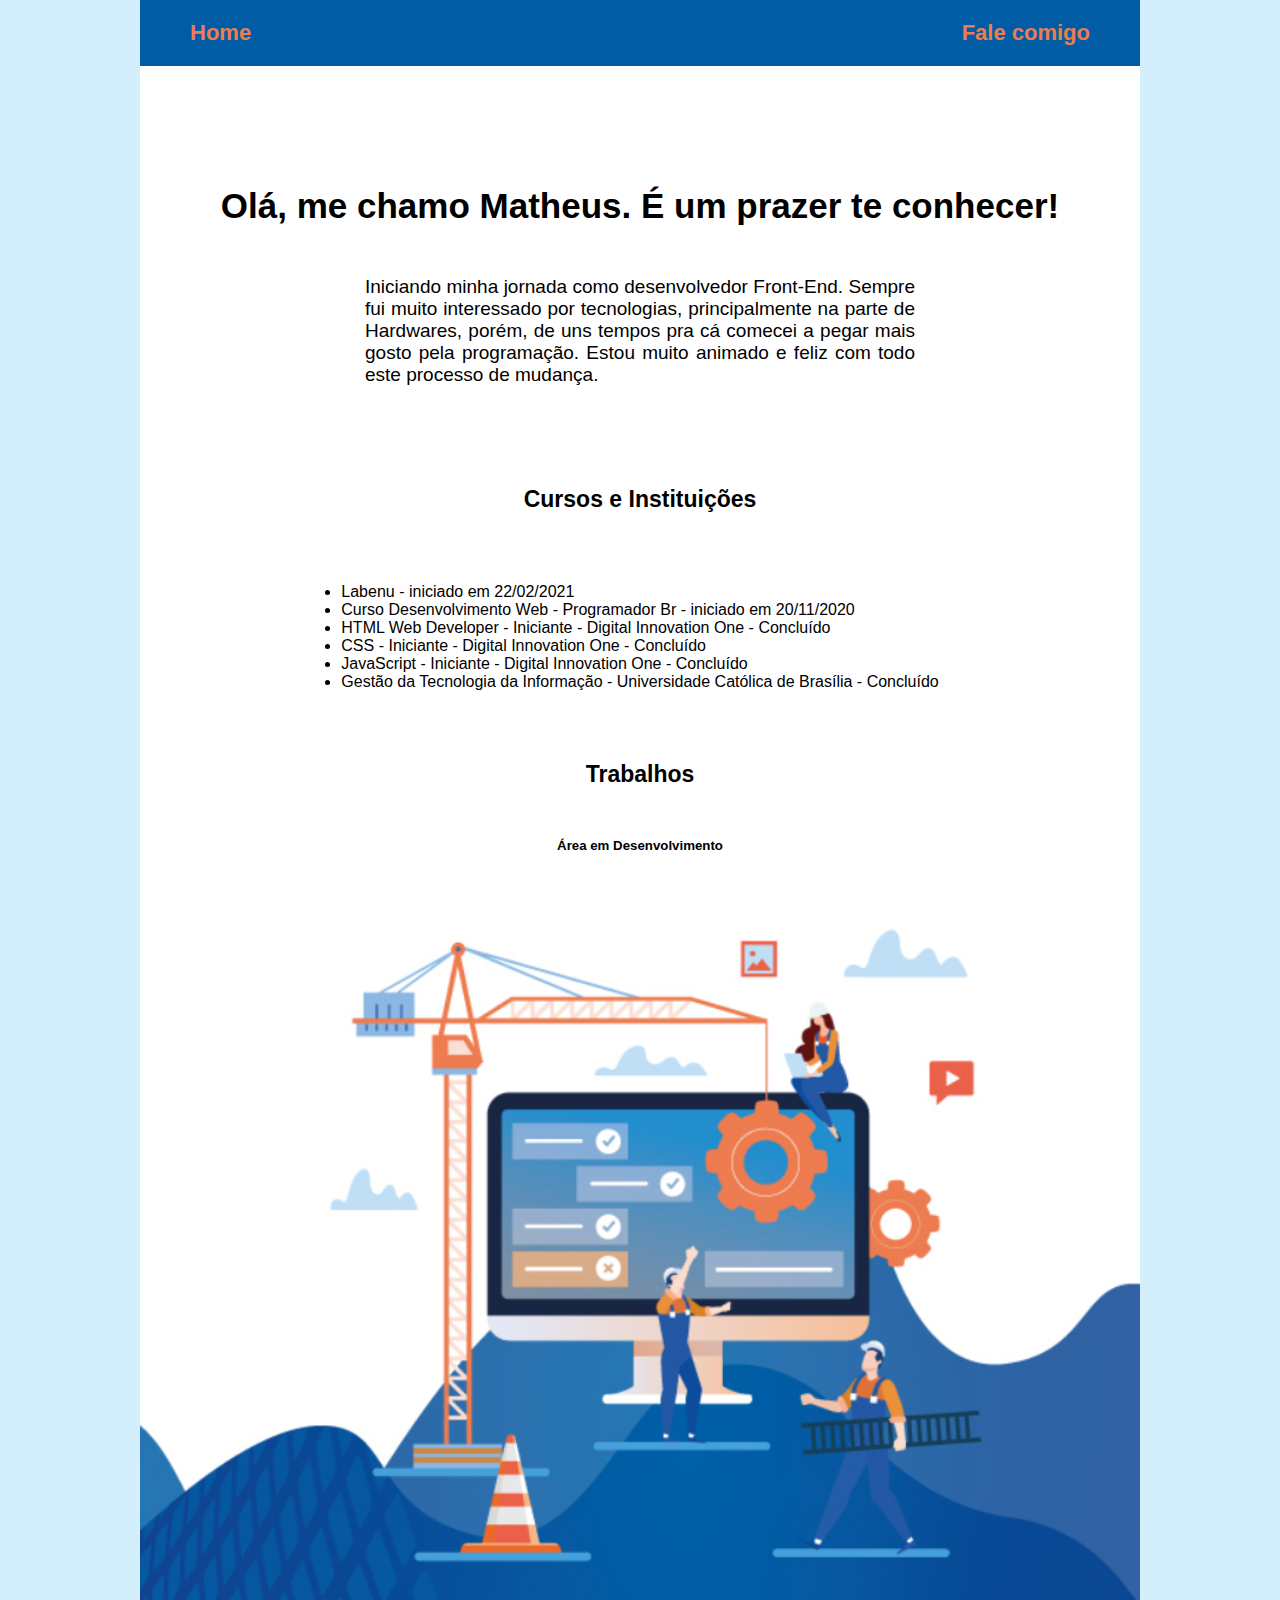
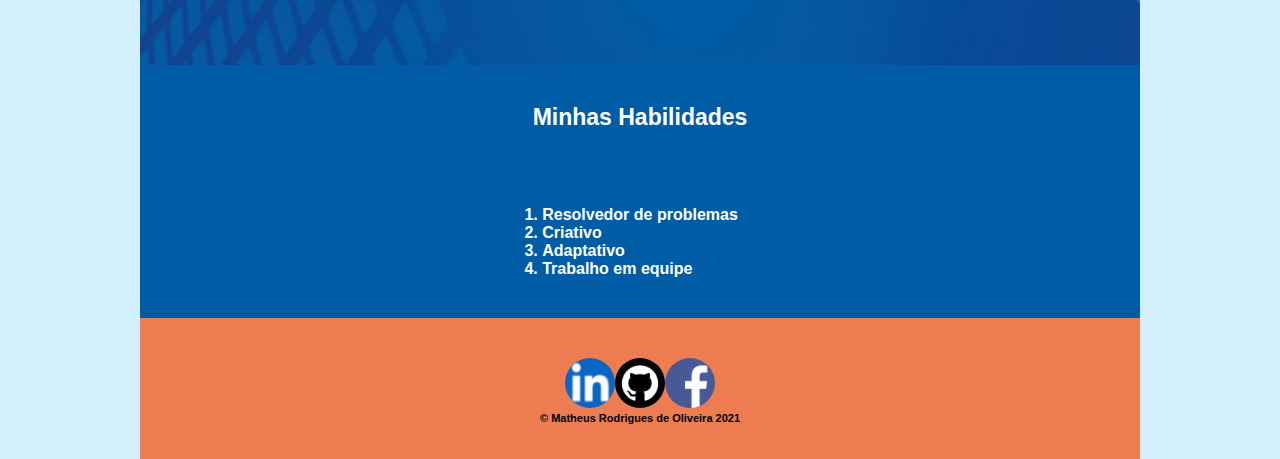
<file: index.html>
<!DOCTYPE html>
<html lang="en">
<head>
    <meta charset="UTF-8">
    <meta http-equiv="X-UA-Compatible" content="IE=edge">
    <meta name="viewport" content="width=device-width, initial-scale=1.0">
    <link rel="stylesheet" href="style-main.css">
    <title>Portfolio</title>
</head>

<body>


    <div class="container">
        <nav id="menu">
            <div>
                <a href="index.html">Home</a>
                <a href="form-falecomigo.html">Fale comigo</a>
            </div>
        </nav>
    
    <section id="texto-1">
        
            <h1>Olá, me chamo Matheus. É um prazer te conhecer!</h1>
        <div class="text">

        <p>
            Iniciando minha jornada como desenvolvedor Front-End. Sempre fui muito interessado por tecnologias, principalmente
            na parte de Hardwares, porém, de uns tempos pra cá comecei a pegar mais gosto pela programação. 
            Estou muito animado e feliz com todo este processo de mudança.
        </p>

        </div>
    </section>

    <section id="texto-2">

        <h3>Cursos e Instituições</h3>
    <div class="lista-1">
        <ul>

            <li>Labenu - iniciado em 22/02/2021</li>
            <li>Curso Desenvolvimento Web - Programador Br - iniciado em 20/11/2020</li>
            <li>HTML Web Developer - Iniciante - Digital Innovation One - Concluído</li>
            <li>CSS - Iniciante - Digital Innovation One - Concluído</li>
            <li>JavaScript - Iniciante - Digital Innovation One - Concluído</li>
            <li>Gestão da Tecnologia da Informação - Universidade Católica de Brasília - Concluído</li>
            
        </ul>
    </div>
    </section>

    <section>
        
    
            <h3>Trabalhos</h3>
            <div><h5>Área em Desenvolvimento</h5></div>
 
        <div class="img">
    
                <img src="images-principal/construção1.png" alt="Área em Construção" />
        
        </div>
    
    
    </section>
    
    <section id="texto-3">

        <h3>Minhas Habilidades</h3>
        <div class="lista-2">

            <ol>
    
                <li>Resolvedor de problemas</li>
                <li>Criativo</li>
                <li>Adaptativo</li>
                <li>Trabalho em equipe</li>
              
                
            </ol>
        </div>

    </section>



    <footer>
    
    <div id="contato">
        
            <a target="_blank" href="https://www.linkedin.com/in/matheusroliv/"> <img src="./images-principal/linkedin-icon.png" alt="Icone Linkedin" height="50px" width="50px"></a>
            <a target="_blank" href="https://github.com/Matheusroliv"> <img src="./images-principal/github.png" alt="Icone Github" height="50px" width="50px"></a>
            <a target="_blank" href="https://www.facebook.com/matheus.r.oliveira.7"> <img src="./images-principal/facebook-icone-icon.png" alt="Icone Facebook" height="50px" width="50px"></a>
    
    </div>

    <h5>© Matheus Rodrigues de Oliveira 2021</h5>
    
    </footer>

    </div>
    
</body>
</html>
</file>
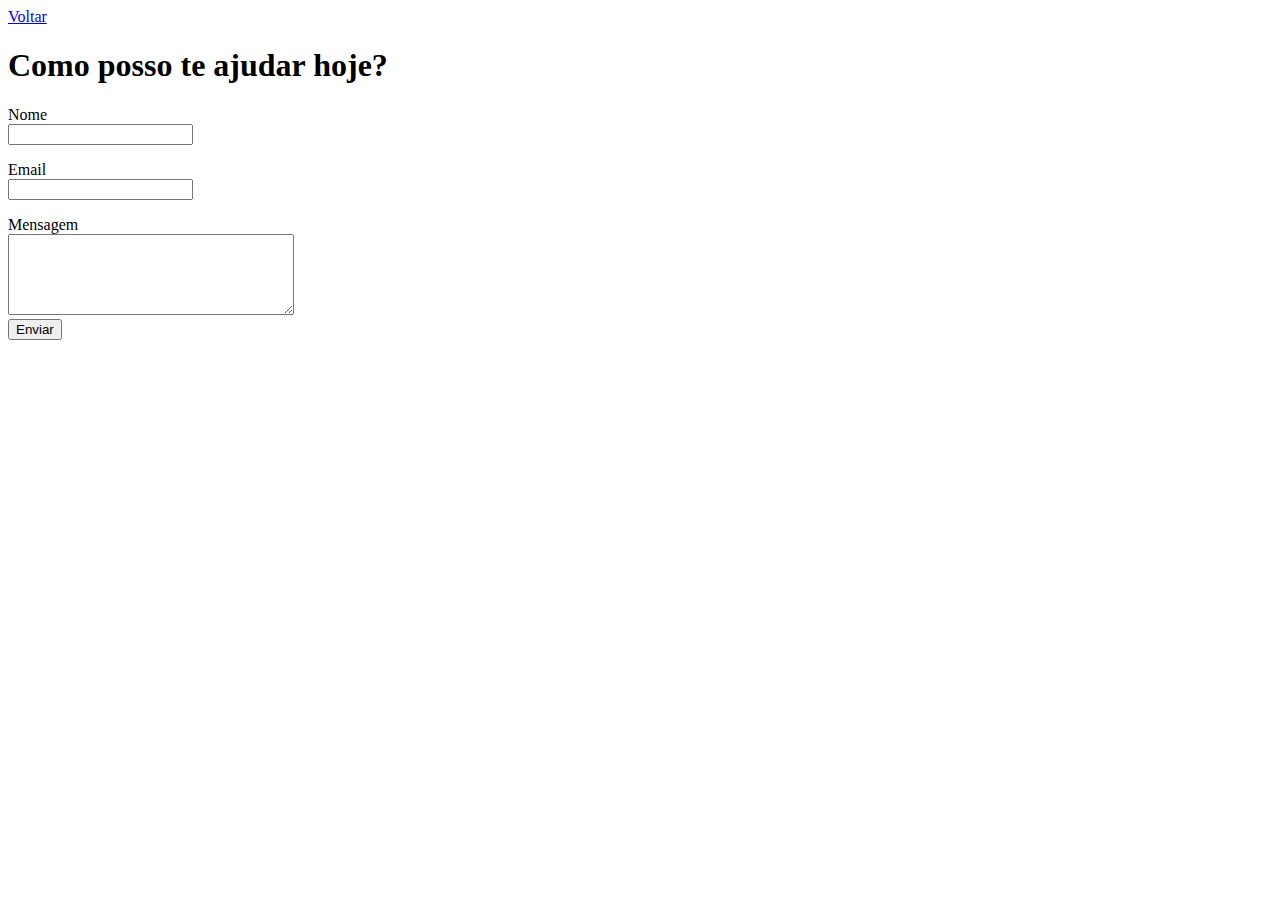
<file: form-falecomigo.html>
<!DOCTYPE html>
<html lang="en">
<head>
    <meta charset="UTF-8">
    <meta http-equiv="X-UA-Compatible" content="IE=edge">
    <meta name="viewport" content="width=device-width, initial-scale=1.0">
    <title>Document</title>
</head>
<body>

    <div>
        <nav>
            <a href="./index.html">Voltar</a>
        </nav>
    </div>

<section>

    <div>
        <h1>Como posso te ajudar hoje?</h1>
    </div> 


</section>

<section>

    <div>

        <form action="." method="get">
        <label>Nome<br><input type="text" id="nome" name="nome" /></label>
        <p>
        </p>
        <label>Email<br><input type="email" id="email" name="email" /></label>

        <p></p>

        <label for="mensagem">Mensagem<br></label>

        <textarea id="mensagem" name="mensagem"
                  rows="5" cols="33">
        
        </textarea>

        <br>
        <input type="submit" value="Enviar">
    </form>


    </div>

</section>
    


    
</body>
</html>
</file>
<file: style-main.css>
* {
    margin: 0;
    padding: 0;
    
  }

body {

    font-family: Arial;
    background-color: #D3EFFB;
  
    
  }

#menu {

    
    list-style: none;
    font-size: 20px;
    padding: 20px;
    background-color: #005CA5;
    font-weight: bold;
   
  }

  #menu div {
    display: flex;
    justify-content: space-between;
    margin: 0 30px;
    
  }

 #menu a {

  font-size: 22px;
  color: #ED7D50;
  text-decoration: none;
 }

#texto-1 h1 {

  padding-top: 120px;
  text-align: center;
  font-size: 35px;
  color: black;
  text-decoration: none;
  }

#texto-1 div {

  
  display: flex;
  justify-content: center;
  font-size: 19px;
  color: black;
  text-decoration: none;
  max-width: 550px;
  }

.container {

  max-width: 1000px;
  margin: auto;
  background-color: #FFFFFF;

  }

#texto-1 {

  display: flex;
  justify-content: center;
  flex-direction: column;
  align-items: center;
}

#texto-1 div p{

  text-align: justify;

}

.text {

  margin: 50px;
}

h3 {

  display: flex;
  flex-direction: column;
  align-items: center;
  color: black;
  font-size: 23px;
  padding: 50px;
  
}

.lista-1{

  padding: 20px;
  font-size: 16px;
  color: black;
  max-width: auto;
  display: flex;
  justify-content: center;
  
  
}

.img img {

  width: 100%;
 
}

.img {

  background-color: #005CA5;;
}

div h5 {


  display: flex;
  flex-direction: column;
  align-items: center;
}


#texto-3 h3 {

  padding: 35px;
  text-align: center;
  font-size: 23px;
  color: #FFFFFF;
  text-decoration: none;
  background-color: #005CA5;
  
  

}


.lista-2{

  padding: 40px;
  font-size: 16px;
  color: #FFFFFF;
  background-color: #005CA5;
  font-weight: bold; 
  max-width: auto;
  display: flex;
  justify-content: center;
 

}


#contato{

  padding-top: 40px;
  font-size: 16px;
  color: black;
  display: flex;
  justify-content: center;
  background-color: #ED7D50;

}

#contato a img {


  border-radius: 50%;
}

footer h5 {

  background-color: #ED7D50;
  padding-bottom: 35px;
  font-size: 11px;
}
</file>
